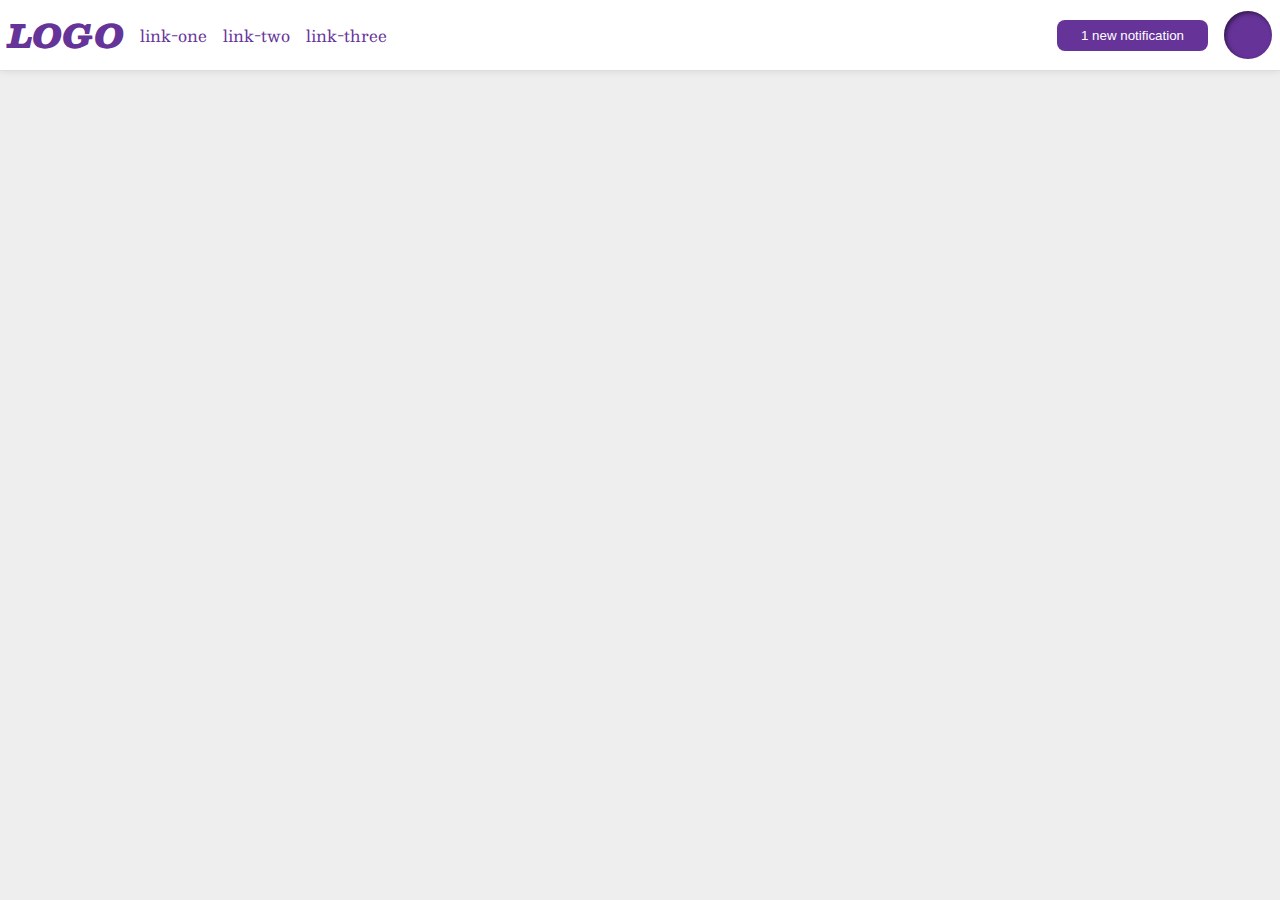
<file: flex/03-flex-header-2/index.html>
<!DOCTYPE html>
<html lang="en">
  <head>
    <meta charset="UTF-8">
    <meta http-equiv="X-UA-Compatible" content="IE=edge">
    <meta name="viewport" content="width=device-width, initial-scale=1.0">
    <title>Flex Header 2</title>
    <link rel="stylesheet" href="style.css">
  </head>
  <body>
    <div class="header">
      <div class="left-items">
        <div class="logo">
          LOGO
        </div>
        <ul class="links">
          <li><a href="google.com">link-one</a></li>
          <li><a href="google.com">link-two</a></li>
          <li><a href="google.com">link-three</a></li>
        </ul>
      </div>

      <div class="right-items">
        <button class="notifications">
          1 new notification
        </button>
        <div class="profile-image"></div>
      </div>

    </div>
  </body>
</html>
</file>
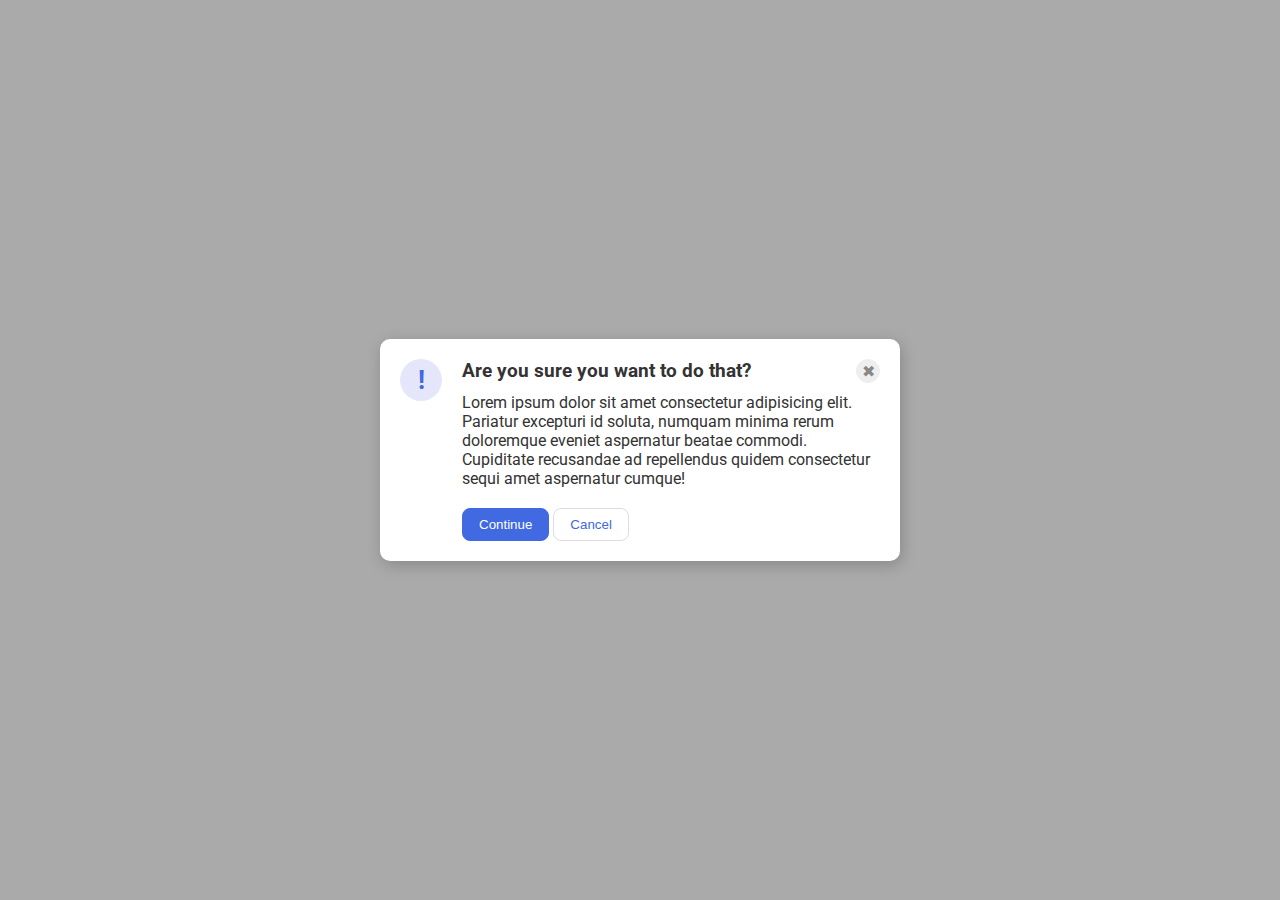
<file: flex/05-flex-modal/index.html>
<!DOCTYPE html>
<html lang="en">
  <head>
    <meta charset="UTF-8">
    <meta http-equiv="X-UA-Compatible" content="IE=edge">
    <meta name="viewport" content="width=device-width, initial-scale=1.0">
    <link rel="stylesheet" href="./style.css">
    <title>Modal</title>
  </head>
  <body>
    <div class="modal">
      <div class="icon">!</div>
      <div class="right">
        <div class="header">Are you sure you want to do that?
          <button class="close-button">✖</button>
        </div>
        <div class="text">Lorem ipsum dolor sit amet consectetur adipisicing elit. Pariatur excepturi id soluta, numquam minima rerum doloremque eveniet aspernatur beatae commodi. Cupiditate recusandae ad repellendus quidem consectetur sequi amet aspernatur cumque!</div>
        <div class="button">
          <button class="continue">Continue</button>
          <button class="cancel">Cancel</button>
        </div>
      </div>
    </div>
  </body>
</html>
</file>
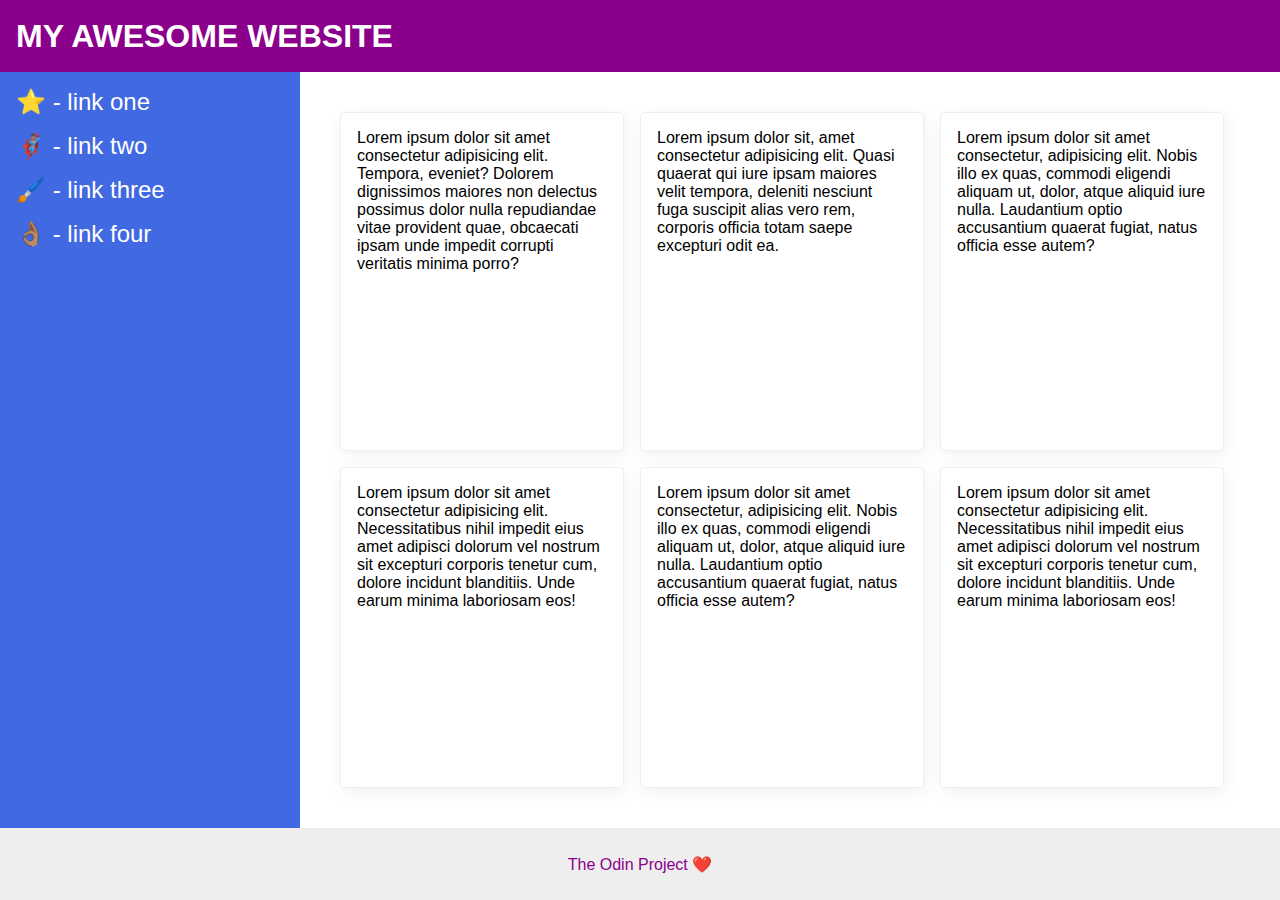
<file: flex/07-flex-layout-2/index.html>
<!DOCTYPE html>
<html lang="en">
  <head>
    <meta charset="UTF-8">
    <meta http-equiv="X-UA-Compatible" content="IE=edge">
    <meta name="viewport" content="width=device-width, initial-scale=1.0">
    <title>The Holy Grail</title>
    <link rel="stylesheet" href="style.css">
  </head>
  <body>
    <div class="header">
      MY AWESOME WEBSITE
    </div>

    <div class="contents">
      <div class="sidebar">
        <ul>
          <li><a href="#">⭐ - link one</a></li>
          <li><a href="#">🦸🏽‍♂️ - link two</a></li>
          <li><a href="#">🖌️ - link three</a></li>
          <li><a href="#">👌🏽 - link four</a></li>
        </ul>
      </div>
      <div class="items">
        <div class="card">Lorem ipsum dolor sit amet consectetur adipisicing elit. Tempora, eveniet? Dolorem dignissimos maiores non delectus possimus dolor nulla repudiandae vitae provident quae, obcaecati ipsam unde impedit corrupti veritatis minima porro?</div>
        <div class="card">Lorem ipsum dolor sit, amet consectetur adipisicing elit. Quasi quaerat qui iure ipsam maiores velit tempora, deleniti nesciunt fuga suscipit alias vero rem, corporis officia totam saepe excepturi odit ea.</div>
        <div class="card">Lorem ipsum dolor sit amet consectetur, adipisicing elit. Nobis illo ex quas, commodi eligendi aliquam ut, dolor, atque aliquid iure nulla. Laudantium optio accusantium quaerat fugiat, natus officia esse autem?</div>
        <div class="card">Lorem ipsum dolor sit amet consectetur adipisicing elit. Necessitatibus nihil impedit eius amet adipisci dolorum vel nostrum sit excepturi corporis tenetur cum, dolore incidunt blanditiis. Unde earum minima laboriosam eos!</div>
        <div class="card">Lorem ipsum dolor sit amet consectetur, adipisicing elit. Nobis illo ex quas, commodi eligendi aliquam ut, dolor, atque aliquid iure nulla. Laudantium optio accusantium quaerat fugiat, natus officia esse autem?</div>
        <div class="card">Lorem ipsum dolor sit amet consectetur adipisicing elit. Necessitatibus nihil impedit eius amet adipisci dolorum vel nostrum sit excepturi corporis tenetur cum, dolore incidunt blanditiis. Unde earum minima laboriosam eos!</div>
      </div>
    </div>
    
    <div class="footer">
      The Odin Project ❤️
    </div>
  </body>
</html>
</file>
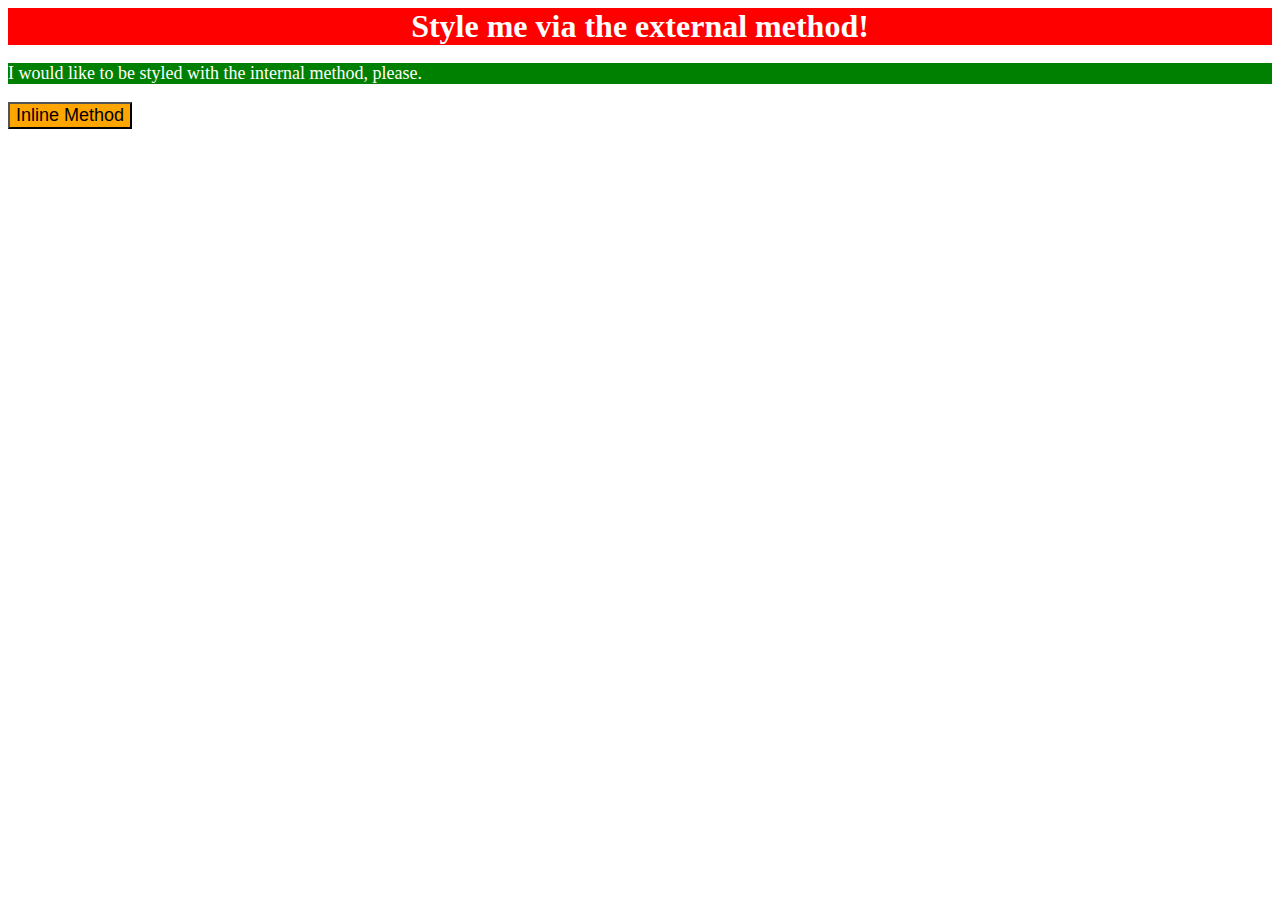
<file: foundations/01-css-methods/index.html>
<!DOCTYPE html>
<html lang="en">
  <head>
    <meta charset="UTF-8">
    <meta http-equiv="X-UA-Compatible" content="IE=edge">
    <meta name="viewport" content="width=device-width, initial-scale=1.0">
    <title>Methods for Adding CSS</title>
    <style>
      p{
        background-color: green;
        font-size: 18px;
        color: white;
      }
    </style>
  </head>
  <body>
    <div>Style me via the external method!</div>
    <p>I would like to be styled with the internal method, please.</p>
    <button style="background-color: orange; font-size: 18px;">Inline Method</button>
    <link rel="stylesheet" href="./style.css">
  </body>
</html>
</file>
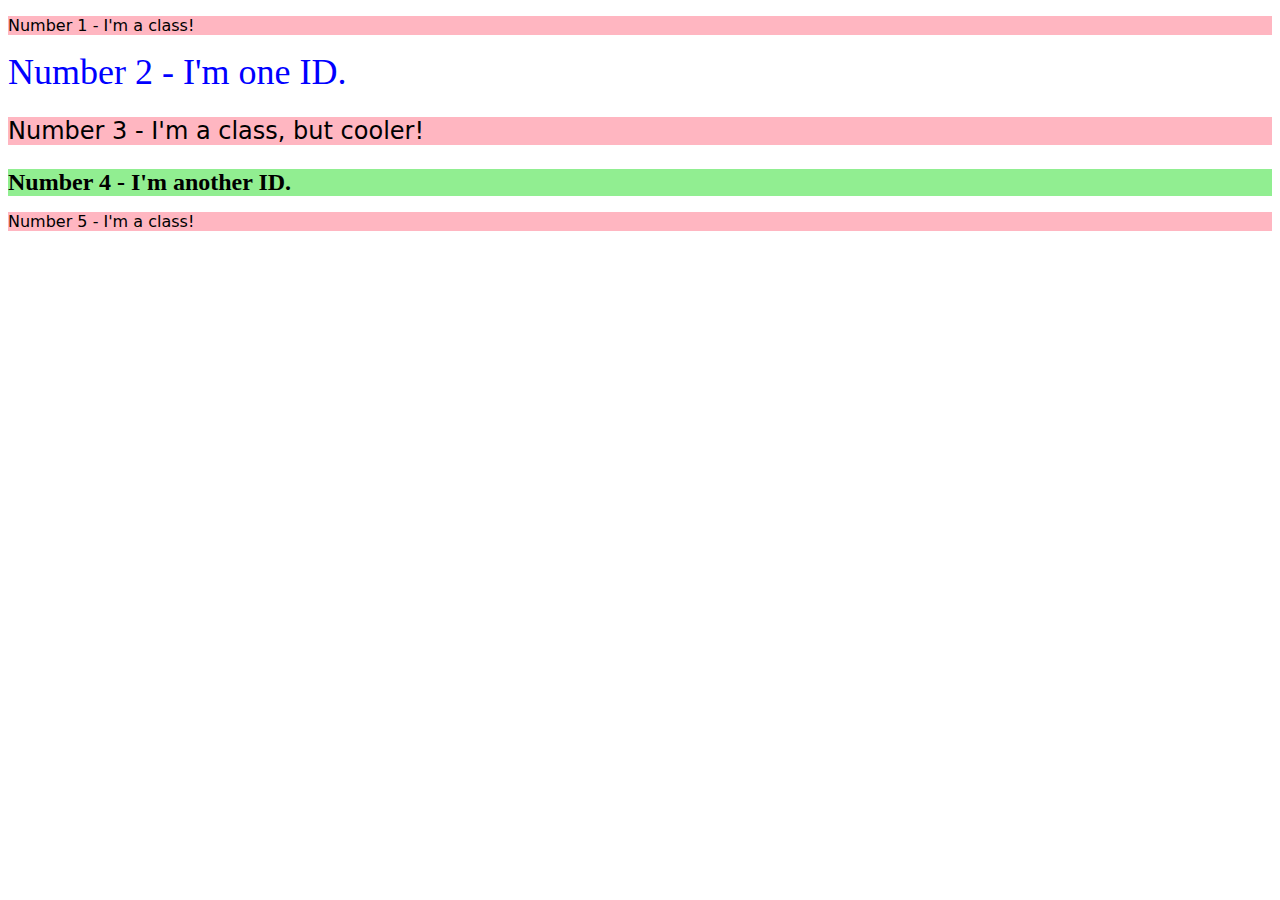
<file: foundations/02-class-id-selectors/index.html>
<!DOCTYPE html>
<html lang="en">
  <head>
    <meta charset="UTF-8">
    <meta http-equiv="X-UA-Compatible" content="IE=edge">
    <meta name="viewport" content="width=device-width, initial-scale=1.0">
    <title>Class and ID Selectors</title>
    <link rel="stylesheet" href="style.css">
  </head>
  <body>
    <p class="odd first">Number 1 - I'm a class!</p>
    <div id="second">Number 2 - I'm one ID.</div>
    <p class="odd adjust-font-size">Number 3 - I'm a class, but cooler!</p>
    <div id="fourth" class="adjust-font-size">Number 4 - I'm another ID.</div>
    <p class="odd">Number 5 - I'm a class!</p>
  </body>
</html>
</file>
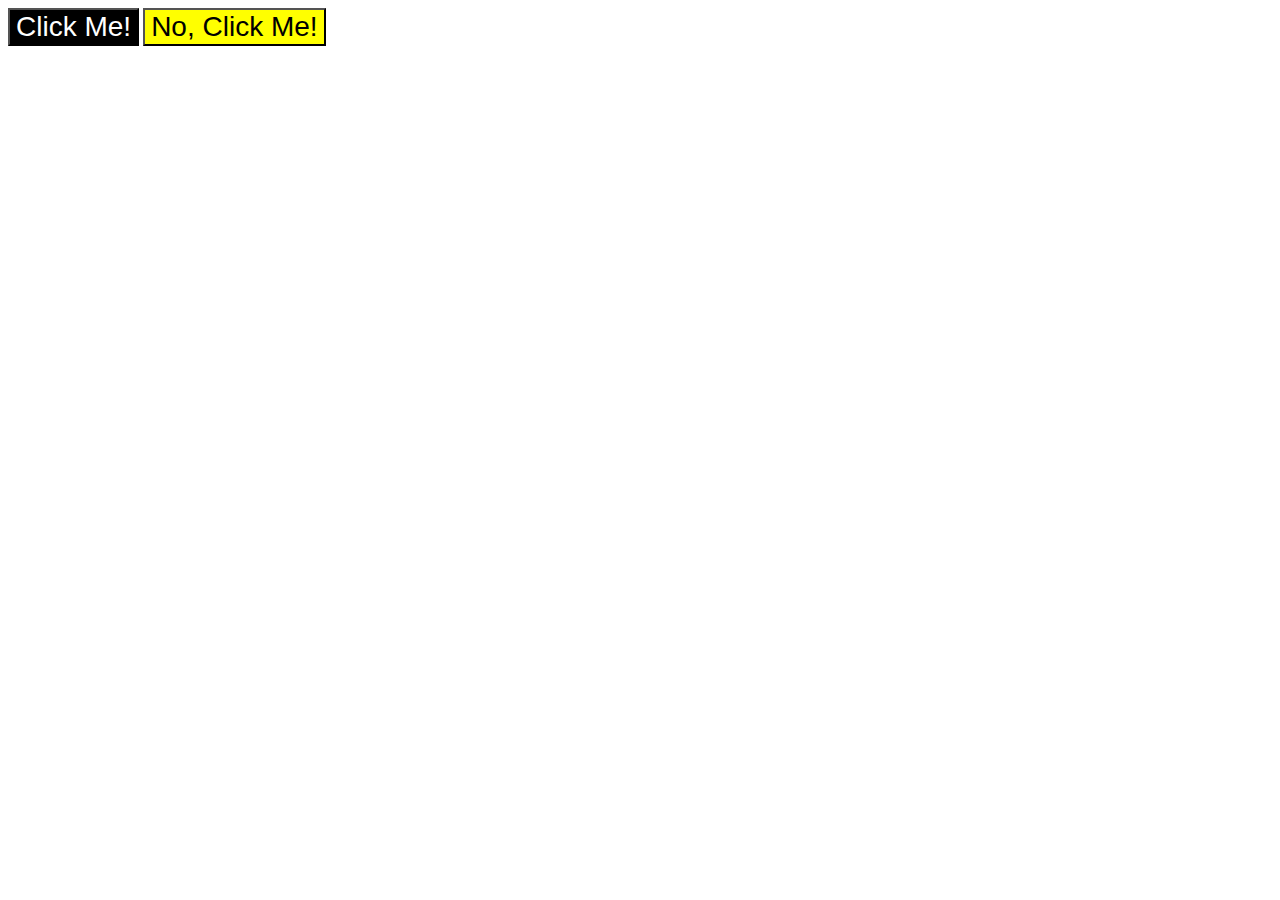
<file: foundations/03-grouping-selectors/index.html>
<!DOCTYPE html>
<html lang="en">
  <head>
    <meta charset="UTF-8">
    <meta http-equiv="X-UA-Compatible" content="IE=edge">
    <meta name="viewport" content="width=device-width, initial-scale=1.0">
    <title>Grouping Selectors</title>
    <link rel="stylesheet" href="style.css">
  </head>
  <body>
    <button  class="first">Click Me!</button>
    <button class="second">No, Click Me!</button>
  </body>
</html>
</file>
<file: flex/03-flex-header-2/style.css>
/* this is some magical font-importing.  
you'll learn about it later. */
@import url('https://fonts.googleapis.com/css2?family=Besley:ital,wght@0,400;1,900&display=swap');

body {
  margin: 0;
  background: #eee;
  font-family: Besley, serif;
}

.header {
  display: flex;
  background: white;
  border-bottom: 1px solid #ddd;
  box-shadow: 0 0 8px rgba(0,0,0,.1);
  align-items: center;
  justify-content: space-between;
  gap: 8px;
  padding: 8px;
}

.profile-image {
  background: rebeccapurple;
  box-shadow: inset 2px 2px 4px rgba(0,0,0,.5);
  border-radius: 50%;
  width: 48px;
  height: 48px;
}

.logo {
  color: rebeccapurple;
  font-size: 32px;
  font-weight: 900;
  font-style: italic;
}

button {
  border: none;
  border-radius: 8px;
  background: rebeccapurple;
  color: white;
  padding: 8px 24px;
}

a {
  /* this removes the line under our links */
  text-decoration: none;
  color: rebeccapurple;
}

ul {
  list-style-type: none;
}

.left-items, .right-items{
  display: flex;
  align-items: center;
  gap: 16px;
}

/* .right-items{
  margin-left: auto;
} */

.links{
  display: flex;
  gap: 16px;
  padding: 0;
  margin: 0;
}
</file>
<file: flex/05-flex-modal/style.css>
@import url('https://fonts.googleapis.com/css2?family=Roboto:wght@400;700&display=swap');

html, body {
  height: 100%;
}

body {
  font-family: Roboto, sans-serif;
  margin: 0;
  background: #aaa;
  color: #333;
  /* I'll give you this one for free lol */
  display: flex;
  align-items: center;
  justify-content: center;
}

.modal {
  display: flex;
  gap: 20px;
  padding: 20px;
  background: white;
  width: 480px;
  border-radius: 10px;
  box-shadow: 2px 4px 16px rgba(0,0,0,.2);
}

.icon {
  color: royalblue;
  font-size: 26px;
  font-weight: 700;
  background: lavender;
  width: 42px;
  height: 42px;
  border-radius: 50%;
  display: flex;
  align-items: center;
  justify-content: center;
  flex-shrink: 0;
}

.close-button {
  background: #eee;
  border-radius: 50%;
  color: #888;
  font-weight: 400;
  font-size: 16px;
  height: 24px;
  width: 24px;
  display: flex;
  align-items: center;
  justify-content: center;
  border: 1px solid #eee;
  padding: 0;
}

button {
  cursor: pointer;
  padding: 8px 16px;
  border-radius: 8px;
}

button.continue {
  background: royalblue;
  border: 1px solid royalblue;
  color: white;
}

button.cancel {
  background: white;
  border: 1px solid #ddd;
  color: royalblue;
}

.header{
  display: flex;
  justify-content: space-between;
  font-size: larger;
  font-weight: bold;
  margin-bottom: 10px;
}

.text {
  margin-bottom: 20px;
}
</file>
<file: flex/07-flex-layout-2/style.css>
body {
  font-family: -apple-system, BlinkMacSystemFont, 'Segoe UI', Roboto, Oxygen, Ubuntu, Cantarell, 'Open Sans', 'Helvetica Neue', sans-serif;
  margin: 0;
  min-height: 100vh;
  display: flex;
  flex-direction: column;
}

.header {
  height: 72px;
  background: darkmagenta;
  color: white;
  font-size: 32px;
  font-weight: 900;
  display: flex;
  align-items: center;
  padding: 0 16px;
}

.footer {
  height: 72px;
  background: #eee;
  color: darkmagenta;
  display: flex;
  align-items: center;
  justify-content: center;
}

.sidebar {
  flex-shrink: 0;
  width: 300px;
  background: royalblue;
  box-sizing: border-box;
  padding: 16px;
}

.sidebar a{
  font-size: 24px;
  color: white;
  text-decoration: none;
}

.sidebar ul{
  list-style: none;
  padding: 0;
  margin: 0;
}

.sidebar li{
 margin-bottom: 16px;
}

.card {
  border: 1px solid #eee;
  box-shadow: 2px 4px 16px rgba(0,0,0,.06);
  border-radius: 4px;
  
  /* flex: initial;
  height: 170px; */
  
  width: 250px;
  padding: 16px;
  margin: 8px;
}

.contents{
  display: flex;
  flex: auto;
}

.items{
  display: flex;
  padding: 32px;
  flex-wrap: wrap;
}
</file>
<file: foundations/01-css-methods/style.css>
div{
    background-color: red;
    color: white;
    font-size: 32px;
    text-align: center;
    font-weight: bold;
}
</file>
<file: foundations/02-class-id-selectors/style.css>
.odd {
    background-color: rgb(255, 182, 193);
    font-family: Verdana, DejaVu sans, sans-serif;
}

#second {
    color: #0000ff;
    font-size: 36px;
}

.adjust-font-size{
    font-size: 24px;
}

#fourth {
    background-color: hsl(120, 73%, 75%);
    font-weight: bold;
}
</file>
<file: foundations/03-grouping-selectors/style.css>
.first,.second{
    font-size: 28px;
    font-family: Helvetica, 'Times New Roman', serif;
}

.first{
    background-color: #000000;
    color: hsl(0, 0%, 100%);
}

.second{
    background-color: rgb(255, 255, 0);
}
</file>
